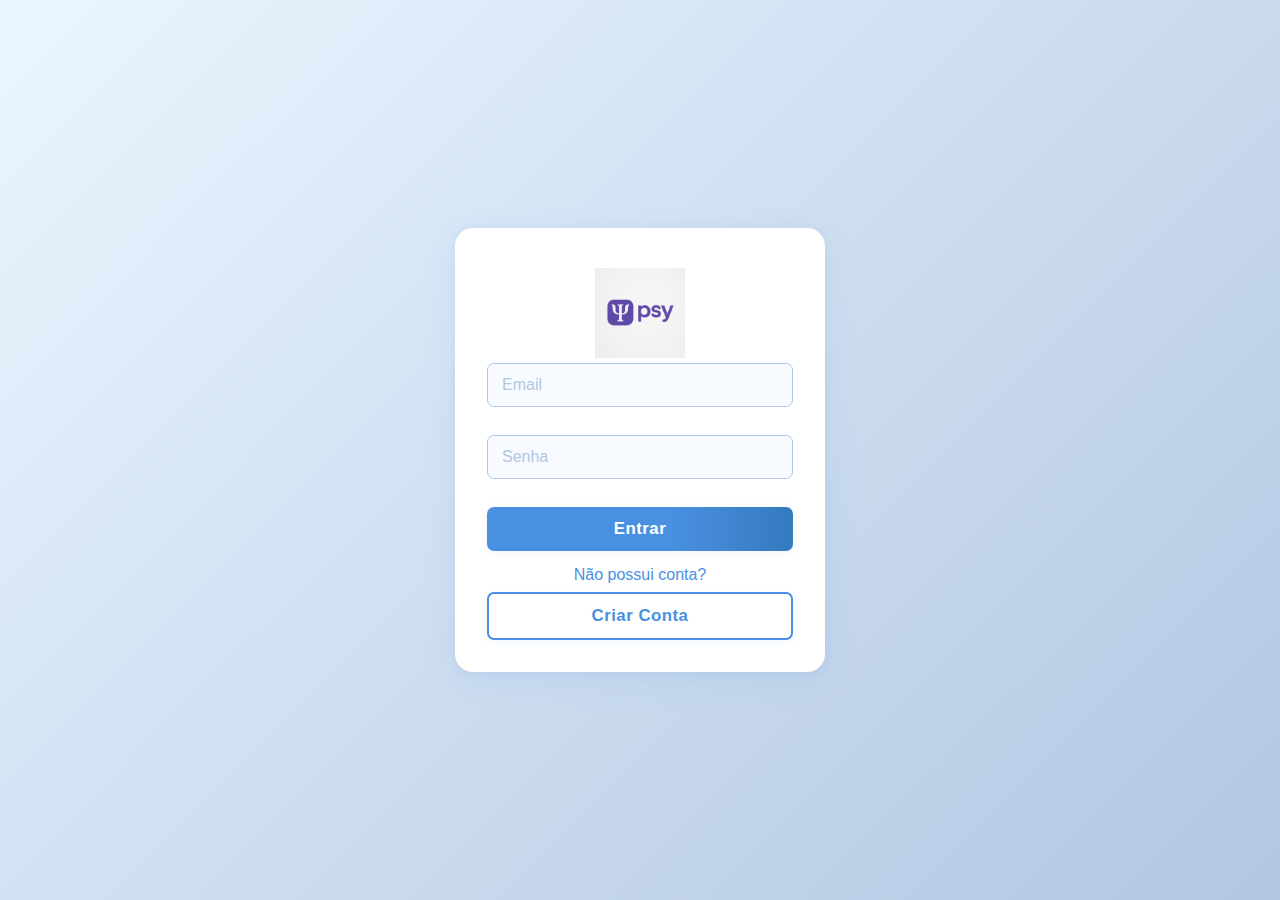
<file: index.html>
<!DOCTYPE html>
<html lang="en">
<head>
    <meta charset="UTF-8">
    <meta name="viewport" content="width=device-width, initial-scale=1.0">
    <link rel="stylesheet" href="css/index.css">
    <title>Psy - Login</title>
</head>
<body>
    <div id="container">
        <div id="form-login">
            <img src="img/logo.png" alt="Logo psy" class="logo">
            <input type="text" id="input-email" placeholder="Email">
            <br>
            <input type="password" id="input-password" placeholder="Senha">
            <br>
            <button id="btn-login" class="btn primary">Entrar</button>
            <div class="register-area">
                <span>Não possui conta?</span>
                <button id="btn-register" class="btn secondary">Criar Conta</button>
            </div>
        </div>
    </div>

    <script src="js/login.js"></script>

</body>
</html>
</file>
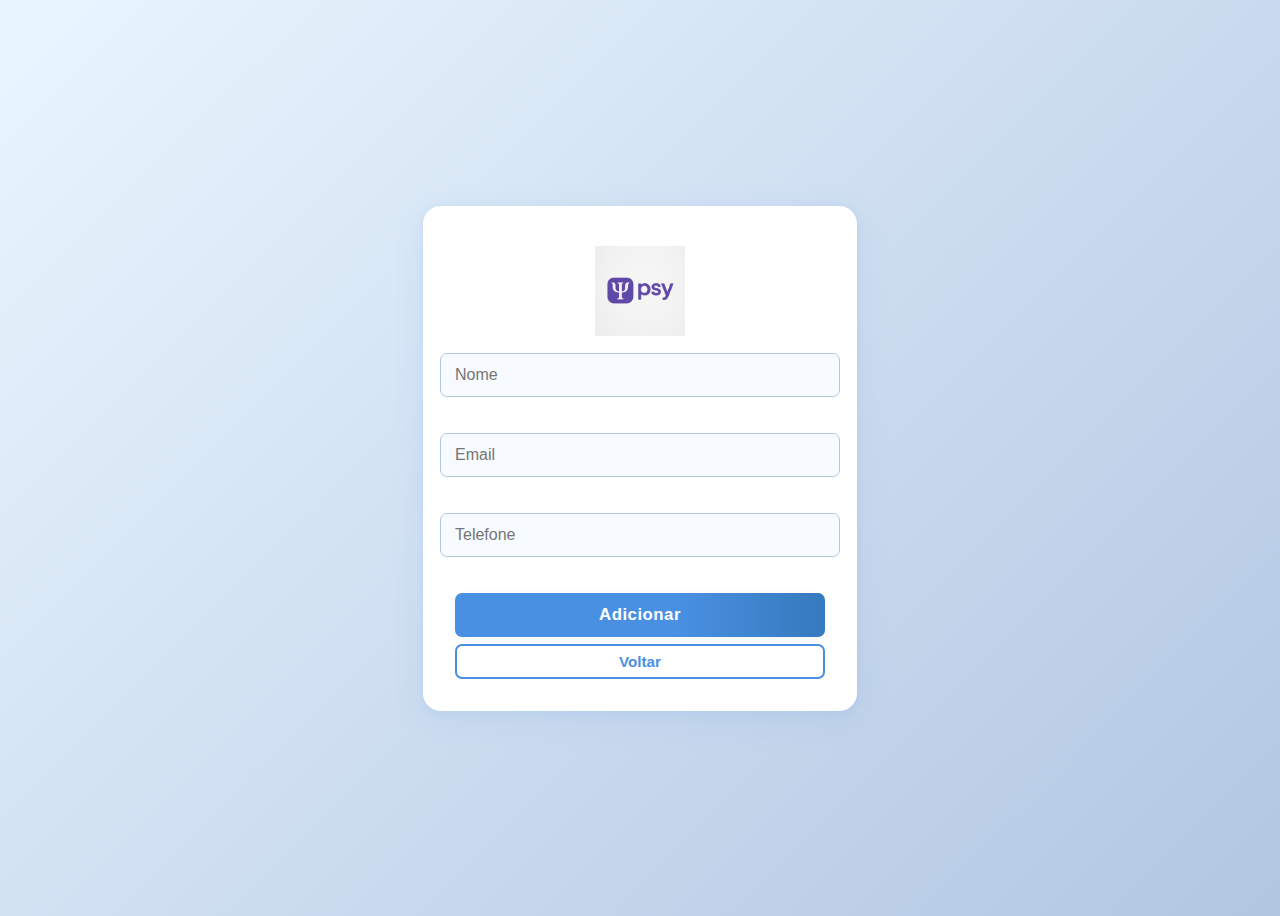
<file: pages/add-paciente.html>
<!DOCTYPE html>
<html lang="en">
<head>
    <meta charset="UTF-8">
    <meta name="viewport" content="width=device-width, initial-scale=1.0">
    <title>Psy - Cadastrar Paciente</title>
    <link rel="stylesheet" href="../css/register.css">
</head>
<body>
    <div class="container">
        <div id="form-register">
            <img src="../img/logo.png" alt="Logo psy" class="logo">
            <input type="text" id="input-name" placeholder="Nome">
            <br>
            <input type="email" id="input-email" placeholder="Email">
            <br>
            <input type="text" id="input-phone" placeholder="Telefone" maxlength="15"/>
            <br>
            <button id="btn-register" class="btn primary">Adicionar</button>
            
            <button id="btn-login" class="btn secondary">Voltar</button>

    </div>

    <script src="../js/add-paciente.js"></script>
</body>
</html>
</file>
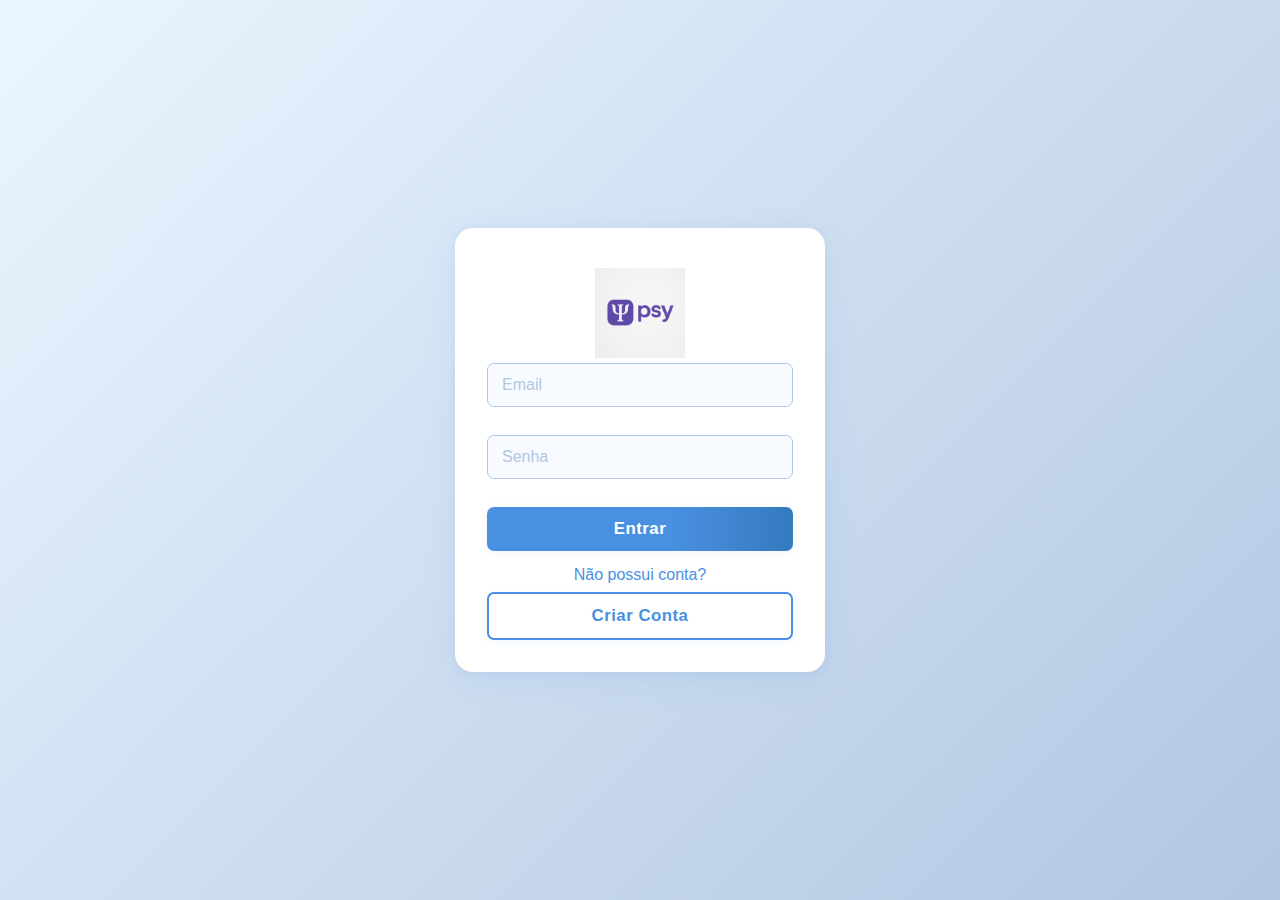
<file: pages/home.html>
<!DOCTYPE html>
<html lang="pt-br">
<head>
    <meta charset="UTF-8">
    <meta name="viewport" content="width=device-width, initial-scale=1.0">
    <title>Psy - Home</title>
    <link rel="stylesheet" href="../css/home.css">
</head>
<body>

    <script src="../js/validar-token.js"></script>

    <div class="home-container">
        <div class="home-header">
            <img src="../img/logo.png" alt="Logo Psy" class="logo">
            <button class="btn edit-profile-btn" id="edit-profile-btn">Editar Perfil</button>
        </div>
        <div class="home-content">
            <div class="home-section">
                <div class="home-section-title">Pacientes ativos</div>
                <ul class="home-list" id="patients-list">
                </ul>
                <div class="home-section-actions">
                    <button class="btn secondary btn-add" id="btn-add-paciente">Adicionar</button>
                    <button class="btn secondary btn-view-all">Ver todos</button>
                </div>
            </div>
            <div class="home-section">
                <div class="home-section-title">Próximas sessões</div>
                <ul class="home-list" id="sessions-list">
                    <li>João da Silva - 15/06/2025 - 14:00</li>
                    <li>Maria Souza - 16/06/2025 - 10:00</li>
                    <li>João da Silva - 15/06/2025 - 14:00</li>
                    <li>Maria Souza - 16/06/2025 - 10:00</li>
                    <li>João da Silva - 15/06/2025 - 14:00</li>
                    <li>Maria Souza - 16/06/2025 - 10:00</li>
                </ul>
                <div class="home-section-actions">
                    <button class="btn secondary btn-add">Agendar</button>
                </div>    
            </div>
        </div>
        <button id="btn-logout" class="btn secondary">Sair</button>
    </div>

    <script src="../js/home.js"></script>

</body>
</html>
</file>
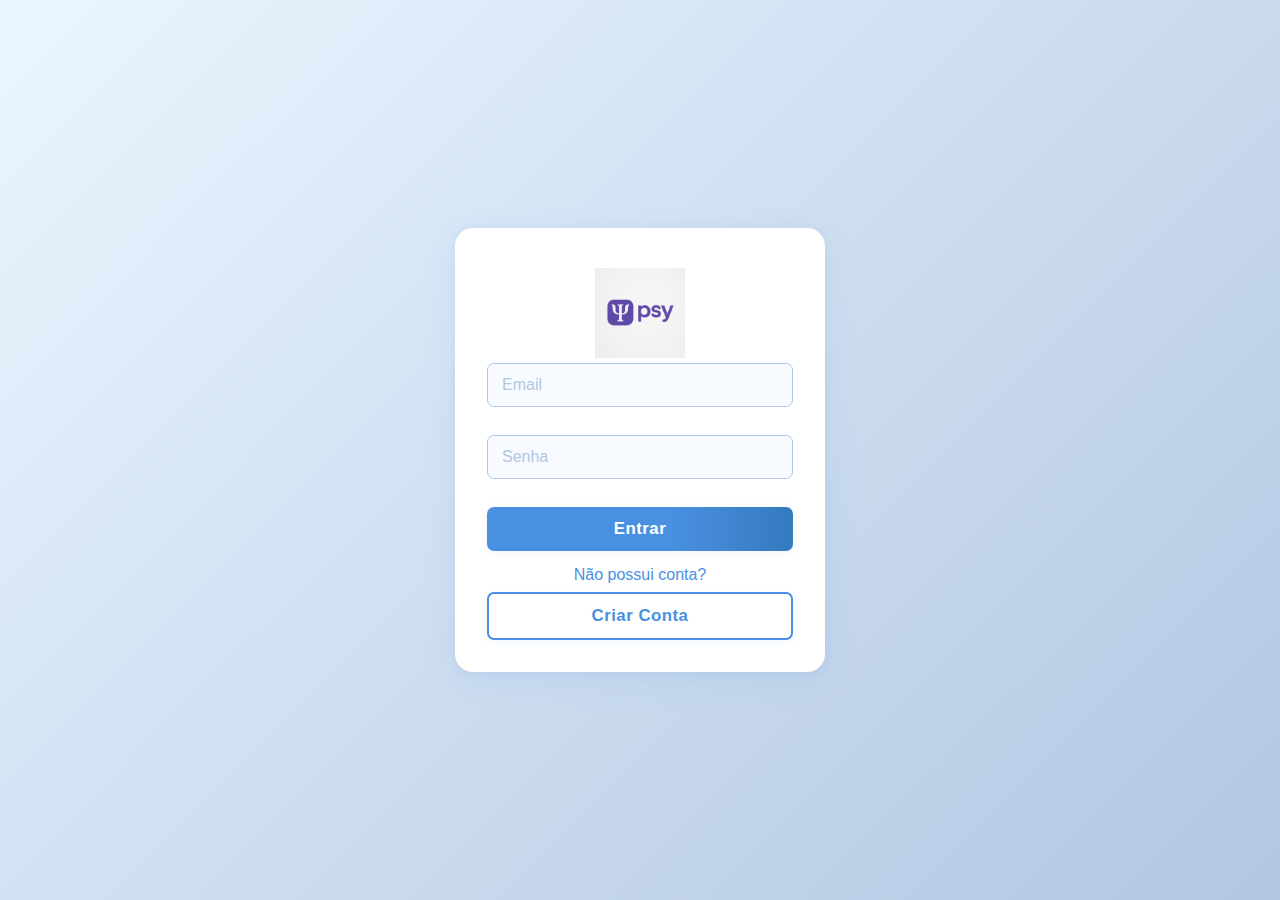
<file: pages/update.html>
<!DOCTYPE html>
<html lang="en">
<head>
    <meta charset="UTF-8">
    <meta name="viewport" content="width=device-width, initial-scale=1.0">
    <title>Psy - Criar conta</title>
    <link rel="stylesheet" href="../css/update.css">
</head>
<body>
    <div class="container">
        <div id="form-register">
            <img src="../img/logo.png" alt="Logo psy" class="logo">
            <input type="text" id="input-name" placeholder="Nome Completo">
            <br>
            <input type="email" id="input-email" placeholder="Email">
            <br>
            <input type="password" id="input-password" placeholder="Nova senha">
            <br>
            <input type="password" id="confirm-password" placeholder="Confirmar Senha">
            <br>
            <button id="btn-register" class="btn primary">Atualizar</button>
            
            <div class="login-area">
                <button id="btn-login" class="btn secondary">Voltar</button>
            </div>
        </div>
    </div>

    <script src="../js/update.js"></script>
    <script src="../js/validar-token.js"></script>


</body>
</html>
</file>
<file: css/index.css>
* {
    margin: 0;
    padding: 0;
    box-sizing: border-box;
}

body {
    min-height: 100vh;
    background: linear-gradient(135deg, #eaf6ff 0%, #b2c6e2 100%);
    font-family: 'Segoe UI', Arial, sans-serif;
    display: flex;
    align-items: center;
    justify-content: center;
}

#container {
    width: 100vw;
    min-height: 100vh;
    display: flex;
    align-items: center;
    justify-content: center;
}

#form-login {
    background: #fff;
    padding: 40px 32px 32px 32px;
    border-radius: 18px;
    box-shadow: 0 8px 32px rgba(74, 144, 226, 0.10), 0 1.5px 8px rgba(74, 144, 226, 0.08);
    display: flex;
    flex-direction: column;
    align-items: center;
    width: 100%;
    max-width: 370px;
    min-width: 260px;
    gap: 5px;
}

.logo {
    width: 90px;
    margin-bottom: 0;
    margin-top: 0;
    user-select: none;
    display: inline-block;
    vertical-align: middle;
}

#form-login input {
    width: 100%;
    padding: 12px 14px;
    border: 1.5px solid #b2c6e2;
    border-radius: 7px;
    font-size: 1rem;
    background: #f7fbff;
    color: #222;
    transition: border 0.2s, box-shadow 0.2s;
    outline: none;
}

#form-login input:focus {
    border: 1.5px solid #4a90e2;
    box-shadow: 0 0 0 2px #eaf6ff;
}

.btn {
    width: 100%;
    padding: 12px 0;
    border: none;
    border-radius: 7px;
    font-size: 1.05rem;
    font-weight: 600;
    cursor: pointer;
    box-shadow: 0 2px 8px rgba(74, 144, 226, 0.08);
    transition: background 0.2s, color 0.2s, box-shadow 0.2s;
    outline: none;
    letter-spacing: 0.5px;
}

.btn.primary {
    background: linear-gradient(90deg, #4a90e2 60%, #357abd 100%);
    color: #fff;
}

.btn.primary:hover, .btn.primary:focus {
    background: linear-gradient(90deg, #357abd 60%, #4a90e2 100%);
    box-shadow: 0 4px 16px rgba(74, 144, 226, 0.15);
}

.btn.secondary {
    background: #fff;
    color: #4a90e2;
    border: 2px solid #4a90e2;
    margin-top: 0;
}

.btn.secondary:hover, .btn.secondary:focus {
    background: #eaf6ff;
    color: #357abd;
    border-color: #357abd;
}

.register-area {
    width: 100%;
    text-align: center;
    margin-top: 10px;
    display: flex;
    flex-direction: column;
    gap: 8px;
    font-size: 1rem;
    color: #4a90e2;
}

@media (max-width: 500px) {
    #form-login {
        padding: 24px 8px 18px 8px;
        max-width: 98vw;
        min-width: unset;
    }
    .logo {
        width: 60px;
        margin-bottom: 8px;
    }
    .btn {
        font-size: 0.98rem;
        padding: 10px 0;
    }
}

::-webkit-input-placeholder { color: #b2c6e2; }
::-moz-placeholder { color: #b2c6e2; }
:-ms-input-placeholder { color: #b2c6e2; }
::placeholder { color: #b2c6e2; }
</file>
<file: css/register.css>
body {
    min-height: 100vh;
    background: linear-gradient(135deg, #eaf6ff 0%, #b2c6e2 100%);
    font-family: 'Segoe UI', Arial, sans-serif;
    display: flex;
    align-items: center;
    justify-content: center;
}

.container {
    width: 100vw;
    min-height: 100vh;
    display: flex;
    flex-direction: column;
    align-items: center;
    justify-content: center;
}

#form-register {
    background: #fff;
    padding: 40px 32px 32px 32px;
    border-radius: 18px;
    box-shadow: 0 8px 32px rgba(74, 144, 226, 0.10), 0 1.5px 8px rgba(74, 144, 226, 0.08);
    display: flex;
    flex-direction: column;
    align-items: center;
    width: 100%;
    max-width: 370px;
    min-width: 260px;
    gap: 5px;
}

.logo {
    width: 90px;
    margin-bottom: 12px;
    user-select: none;
}

#form-register input {
    width: 100%;
    padding: 12px 14px;
    border: 1.5px solid #b2c6e2;
    border-radius: 7px;
    font-size: 1rem;
    background: #f7fbff;
    color: #222;
    transition: border 0.2s, box-shadow 0.2s;
    outline: none;
    margin-bottom: 8px;
}

#form-register input:focus {
    border: 1.5px solid #4a90e2;
    box-shadow: 0 0 0 2px #eaf6ff;
}

#btn-register {
    width: 100%;
    padding: 12px 0;
    border: none;
    border-radius: 7px;
    font-size: 1.05rem;
    font-weight: 600;
    cursor: pointer;
    background: linear-gradient(90deg, #4a90e2 60%, #357abd 100%);
    color: #fff;
    box-shadow: 0 2px 8px rgba(74, 144, 226, 0.08);
    transition: background 0.2s, color 0.2s, box-shadow 0.2s;
    outline: none;
    letter-spacing: 0.5px;
}

#btn-register:hover, #btn-register:focus {
    background: linear-gradient(90deg, #357abd 60%, #4a90e2 100%);
    box-shadow: 0 4px 16px rgba(74, 144, 226, 0.15);
}

.login-area {
    width: 100%;
    text-align: center;
    margin-top: 18px;
    display: flex;
    flex-direction: column;
    gap: 8px;
    font-size: 1rem;
    color: #4a90e2;
}

#btn-login {
    background: #fff;
    color: #4a90e2;
    border: 2px solid #4a90e2;
    border-radius: 7px;
    padding: 7px 0;
    font-size: 0.95rem;
    font-weight: 600;
    cursor: pointer;
    transition: background 0.2s, color 0.2s, border 0.2s;
    margin-top: 2px;
    width: 100%;
    box-sizing: border-box;
}

#btn-login:hover, #btn-login:focus {
    background: #eaf6ff;
    color: #357abd;
    border-color: #357abd;
}

@media (max-width: 500px) {
    #form-register {
        padding: 24px 8px 18px 8px;
        max-width: 98vw;
        min-width: unset;
    }
    .logo {
        width: 60px;
        margin-bottom: 8px;
    }
    #btn-register, #btn-login {
        font-size: 0.98rem;
        padding: 10px 0;
    }
}
</file>
<file: css/home.css>
* {
    margin: 0;
    padding: 0;
    box-sizing: border-box;
}

body {
    min-height: 100vh;
    background: linear-gradient(135deg, #eaf6ff 0%, #b2c6e2 100%);
    font-family: 'Segoe UI', Arial, sans-serif;
    display: flex;
    align-items: center;
    justify-content: center;
}

.home-container {
    width: 100vw;
    min-height: 100vh;
    background: linear-gradient(135deg, #eaf6ff 0%, #b2c6e2 100%);
    display: flex;
    flex-direction: column;
    align-items: center;
    justify-content: flex-start;
    padding: 0;
}

.home-header {
    width: 100%;
    background: #4a90e2;
    color: #fff;
    padding: 32px 0 24px 0;
    text-align: center;
    font-size: 2.2rem;
    position: relative;
    min-height: 110px;
}

.edit-profile-btn {
    position: absolute;
    top: 50%;
    right: 32px;
    transform: translateY(-50%);
    width: auto;
    min-width: 0;
    background: #fff;
    color: #4a90e2;
    border: 2px solid #4a90e2;
    border-radius: 8px;
    padding: 8px 18px;
    font-size: 1rem;
    font-weight: 600;
    cursor: pointer;
    transition: background 0.2s, color 0.2s, border 0.2s;
    z-index: 2;
}

.edit-profile-btn:hover, .edit-profile-btn:focus {
    background: #eaf6ff;
    color: #357abd;
    border-color: #357abd;
}

.home-content {
    width: 100%;
    max-width: 900px;
    margin: 32px auto 0 auto;
    background: #fff;
    border-radius: 16px;
    box-shadow: 0 4px 24px rgba(74, 144, 226, 0.10);
    padding: 32px 24px;
    display: flex;
    flex-direction: row;  
    gap: 32px;
    justify-content: center;
    margin-bottom: 40px;
}

.home-section {
    flex: 1 1 0;
    display: flex;
    flex-direction: column;
    gap: 12px;
    margin-bottom: 0;
    background: #f7fbff;
    border-radius: 12px;
    padding: 20px 18px;
    box-shadow: 0 2px 8px rgba(74, 144, 226, 0.06);
    min-width: 0;
}

.home-section-title {
    color: #357abd;
    font-size: 1.2rem;
    font-weight: 600;
    margin-bottom: 6px;
}

.home-list {
    list-style: none;
    padding: 0;
    margin: 0 0 8px 0;
    display: flex;
    flex-direction: column;
    gap: 8px;
}

.home-list li {
    background: #eaf6ff;
    border: 1px solid #b2c6e2;
    border-radius: 7px;
    padding: 10px 14px;
    color: #222;
    font-size: 1rem;
    transition: box-shadow 0.2s, border 0.2s;
}

.home-list li:hover {
    border: 1px solid #4a90e2;
    box-shadow: 0 2px 8px rgba(74, 144, 226, 0.13);
}

.btn-view-all {
    width: auto;
    align-self: flex-end;
    padding: 8px 18px;
    font-size: 0.98rem;
    margin-top: 4px;
}

@media (max-width: 900px) {
    .home-content {
        flex-direction: column;
        gap: 18px;
        padding: 18px 4vw;
    }
    .home-section {
        margin-bottom: 0;
        padding: 12px 6px;
    }
}

#btn-logout {
    display: block;
    width: 100%;
    max-width: 900px;
    margin: 0 auto 32px auto;
    padding: 12px 36px;
    font-size: 1.08rem;
    font-weight: 600;
    border-radius: 8px;
    background: linear-gradient(90deg, #4a90e2 60%, #357abd 100%);
    color: #fff;
    border: none;
    box-shadow: 0 2px 12px rgba(74, 144, 226, 0.13);
    transition: background 0.2s, box-shadow 0.2s, transform 0.1s;
    cursor: pointer;
    letter-spacing: 0.5px;
}

#btn-logout:hover, #btn-logout:focus {
    background: linear-gradient(90deg, #357abd 60%, #4a90e2 100%);
    box-shadow: 0 4px 18px rgba(74, 144, 226, 0.18);
    transform: translateY(-2px) scale(1.03);
}

.home-section-actions {
    display: flex;
    gap: 12px;
    justify-content: flex-end;
    margin-top: 8px;
}

.btn-add {
    background: #4a90e2;
    color: #fff;
    border: none;
    transition: background 0.2s;
}

.btn-add:hover, .btn-add:focus {
    background: #357abd;
    color: #fff;
}

.btn {
    padding: 10px 18px;
    border-radius: 7px;
    font-size: 1rem;
    font-weight: 600;
    cursor: pointer;
    transition: background 0.2s, color 0.2s, border 0.2s;
    outline: none;
    border: none;
    box-shadow: 0 2px 8px rgba(74, 144, 226, 0.08);
}

.btn.secondary {
    background: #fff;
    color: #4a90e2;
    border: 2px solid #4a90e2;
}

.btn.secondary:hover, .btn.secondary:focus {
    background: #eaf6ff;
    color: #357abd;
    border-color: #357abd;
}

.logo {
    width: 90px;
    margin-bottom: 0;
    margin-top: 0;
    user-select: none;
    display: inline-block;
    vertical-align: middle;
}

@media (max-width: 900px) {
    #btn-logout {
        max-width: 100%;
        padding-left: 0;
        padding-right: 0;
    }
}
</file>
<file: css/update.css>
body {
    min-height: 100vh;
    background: linear-gradient(135deg, #eaf6ff 0%, #b2c6e2 100%);
    font-family: 'Segoe UI', Arial, sans-serif;
    display: flex;
    align-items: center;
    justify-content: center;
}

.container {
    width: 100vw;
    min-height: 100vh;
    display: flex;
    flex-direction: column;
    align-items: center;
    justify-content: center;
}

#form-register {
    background: #fff;
    padding: 40px 32px 32px 32px;
    border-radius: 18px;
    box-shadow: 0 8px 32px rgba(74, 144, 226, 0.10), 0 1.5px 8px rgba(74, 144, 226, 0.08);
    display: flex;
    flex-direction: column;
    align-items: center;
    width: 100%;
    max-width: 370px;
    min-width: 260px;
    gap: 5px;
}

.logo {
    width: 90px;
    margin-bottom: 12px;
    user-select: none;
}

#form-register input {
    width: 100%;
    padding: 12px 14px;
    border: 1.5px solid #b2c6e2;
    border-radius: 7px;
    font-size: 1rem;
    background: #f7fbff;
    color: #222;
    transition: border 0.2s, box-shadow 0.2s;
    outline: none;
    margin-bottom: 8px;
}

#form-register input:focus {
    border: 1.5px solid #4a90e2;
    box-shadow: 0 0 0 2px #eaf6ff;
}

#btn-register {
    width: 100%;
    padding: 12px 0;
    border: none;
    border-radius: 7px;
    font-size: 1.05rem;
    font-weight: 600;
    cursor: pointer;
    background: linear-gradient(90deg, #4a90e2 60%, #357abd 100%);
    color: #fff;
    box-shadow: 0 2px 8px rgba(74, 144, 226, 0.08);
    transition: background 0.2s, color 0.2s, box-shadow 0.2s;
    outline: none;
    letter-spacing: 0.5px;
}

#btn-register:hover, #btn-register:focus {
    background: linear-gradient(90deg, #357abd 60%, #4a90e2 100%);
    box-shadow: 0 4px 16px rgba(74, 144, 226, 0.15);
}

.login-area {
    width: 100%;
    text-align: center;
    margin-top: 18px;
    display: flex;
    flex-direction: column;
    gap: 8px;
    font-size: 1rem;
    color: #4a90e2;
}

#btn-login {
    background: #fff;
    color: #4a90e2;
    border: 2px solid #4a90e2;
    border-radius: 7px;
    padding: 7px 0;
    font-size: 0.95rem;
    font-weight: 600;
    cursor: pointer;
    transition: background 0.2s, color 0.2s, border 0.2s;
    margin-top: 2px;
    width: 100%;
    box-sizing: border-box;
}

#btn-login:hover, #btn-login:focus {
    background: #eaf6ff;
    color: #357abd;
    border-color: #357abd;
}

@media (max-width: 500px) {
    #form-register {
        padding: 24px 8px 18px 8px;
        max-width: 98vw;
        min-width: unset;
    }
    .logo {
        width: 60px;
        margin-bottom: 8px;
    }
    #btn-register, #btn-login {
        font-size: 0.98rem;
        padding: 10px 0;
    }
}

input:disabled {
    background-color: #f0f0f0;
    opacity: 0.6;
    cursor: not-allowed;
}
</file>
